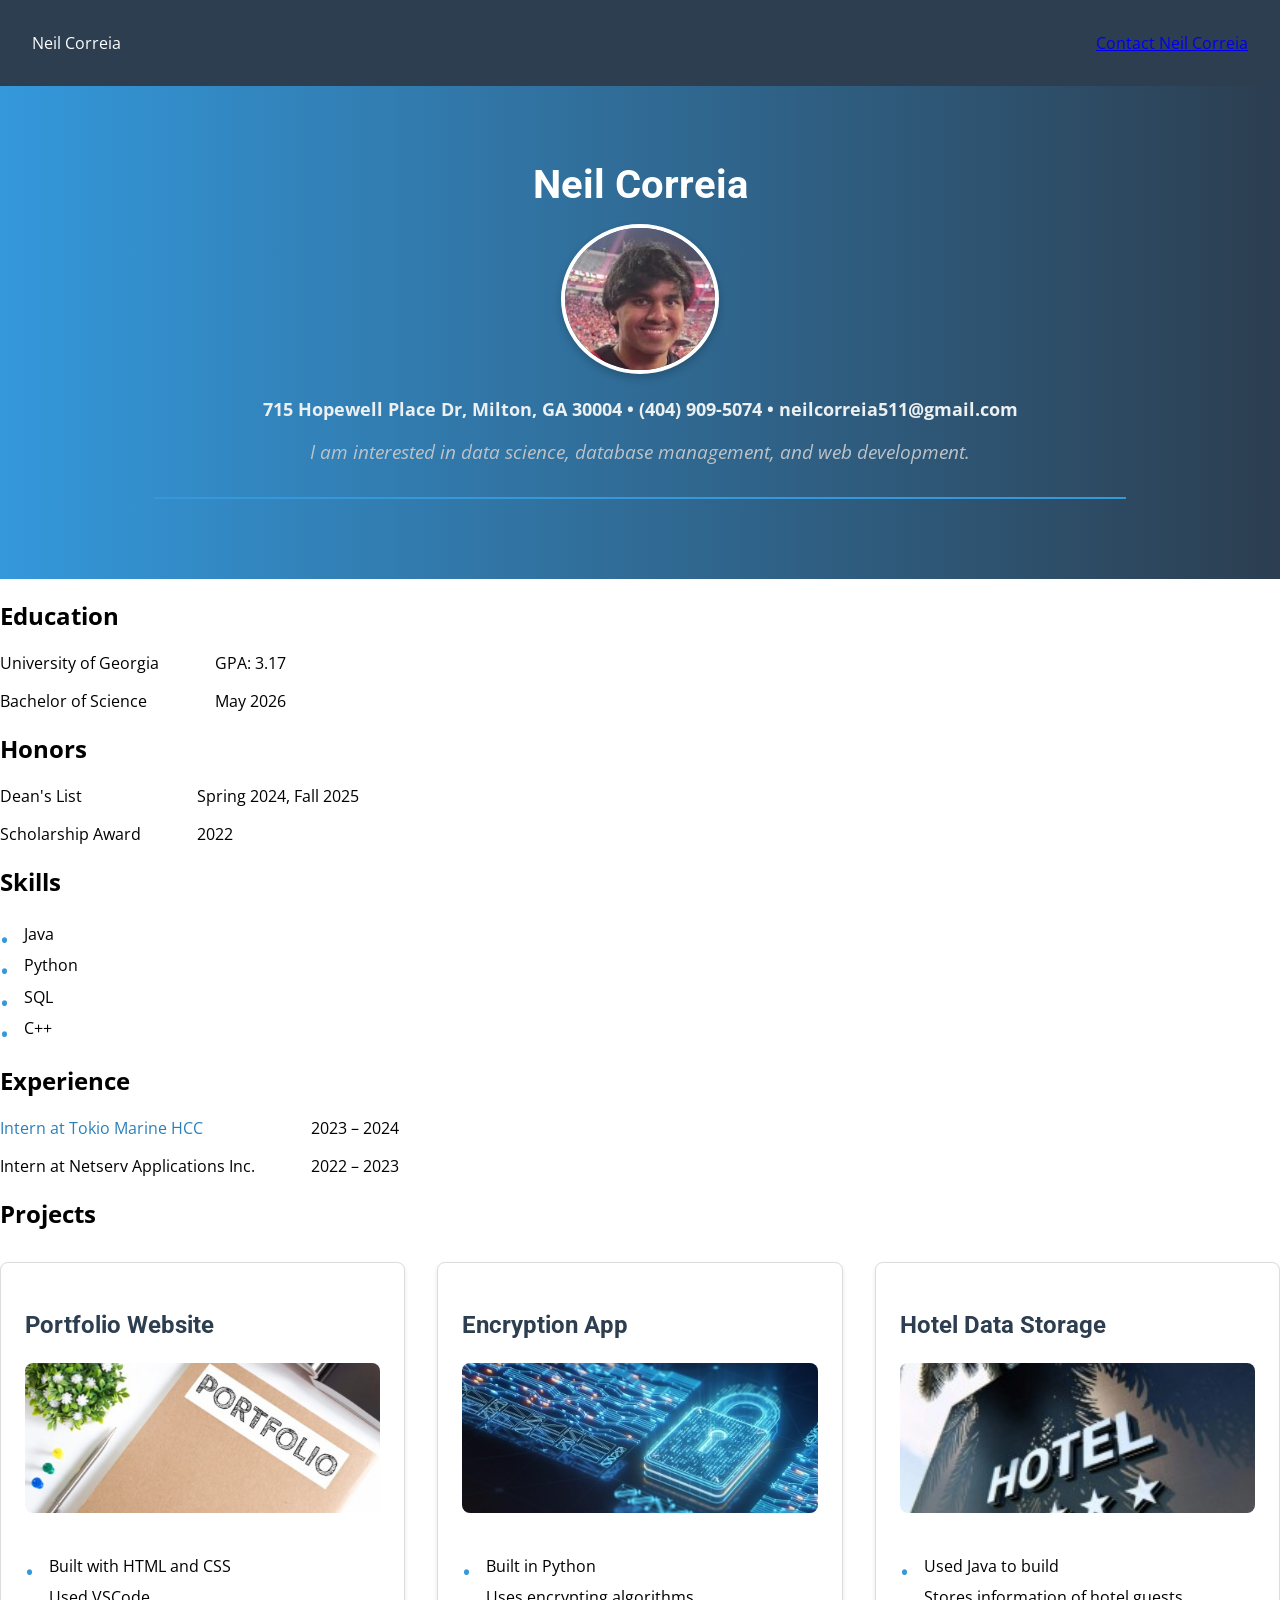
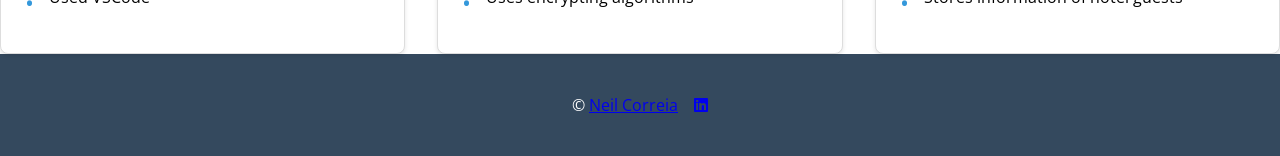
<file: index.html>
<!doctype html>
<html lang="en">
  <head>
    <meta charset="UTF-8" />
    <meta name="viewport" content="width=device-width, initial-scale=1.0" />
    <title>Neil Correia</title>
    <link
      rel="stylesheet"
      href="https://cdnjs.cloudflare.com/ajax/libs/font-awesome/6.5.0/css/all.min.css"
    />
    <link rel="stylesheet" href="css/style.css" />
    <link rel="preconnect" href="https://fonts.googleapis.com" />
    <link rel="preconnect" href="https://fonts.gstatic.com" crossorigin />
    <link
      href="https://fonts.googleapis.com/css2?family=Roboto:wght@400;700&family=Open+Sans:wght@400;600&display=swap"
      rel="stylesheet"
    />
  </head>
  <body>
    <nav>
      <p>Neil Correia</p>
      <p><a href="contact.html">Contact Neil Correia</a></p>
    </nav>

    <header>
      <h1>Neil Correia</h1>
      <img
        src="images/headshot.jpg"
        alt="Headshot of Neil Correia"
        width="150"
      />
      <p class="address">
        715 Hopewell Place Dr, Milton, GA 30004 &bull; (404) 909-5074 &bull;
        neilcorreia511@gmail.com
      </p>
      <p class="tagline">
        I am interested in data science, database management, and web
        development.
      </p>
      <hr />
    </header>

    <section>
      <h2>Education</h2>
      <dl>
        <dt>University of Georgia</dt>
        <dd>GPA: 3.17</dd>
        <dt>Bachelor of Science</dt>
        <dd>May 2026</dd>
      </dl>
    </section>
    <section>
      <h2>Honors</h2>
      <dl>
        <dt>Dean's List</dt>
        <dd>Spring 2024, Fall 2025</dd>
        <dt>Scholarship Award</dt>
        <dd>2022</dd>
      </dl>
    </section>

    <section>
      <h2>Skills</h2>
      <ul>
        <li>Java</li>
        <li>Python</li>
        <li>SQL</li>
        <li>C++</li>
      </ul>
    </section>

    <section>
      <h2>Experience</h2>
      <dl>
        <dt><a href="https://www.tmhcc.com">Intern at Tokio Marine HCC</a></dt>
        <dd>2023 – 2024</dd>
        <dt>Intern at Netserv Applications Inc.</dt>
        <dd>2022 – 2023</dd>
      </dl>
    </section>

    <section>
      <h2>Projects</h2>
      <div class="three-col">
        <div class="card">
          <h3>Portfolio Website</h3>
          <img src="images/project1.jpg" alt="Portfolio Website screenshot" />
          <ul>
            <li>Built with HTML and CSS</li>
            <li>Used VSCode</li>
          </ul>
        </div>
        <div class="card">
          <h3>Encryption App</h3>
          <img src="images/project2.jpg" alt="Encryption App screenshot" />
          <ul>
            <li>Built in Python</li>
            <li>Uses encrypting algorithms</li>
          </ul>
        </div>
        <div class="card">
          <h3>Hotel Data Storage</h3>
          <img src="images/project3.jpg" alt="Hotel Data Storage screenshot" />
          <ul>
            <li>Used Java to build</li>
            <li>Stores information of hotel guests</li>
          </ul>
        </div>
      </div>
    </section>

    <footer>
      <p>&copy; <a href="contact.html">Neil Correia</a></p>
      <a
        href="https://www.linkedin.com/in/neil-correia-00baa1218/"
        target="_blank"
      >
        <i class="fa-brands fa-linkedin"></i>
      </a>
    </footer>
  </body>
</html>
</file>
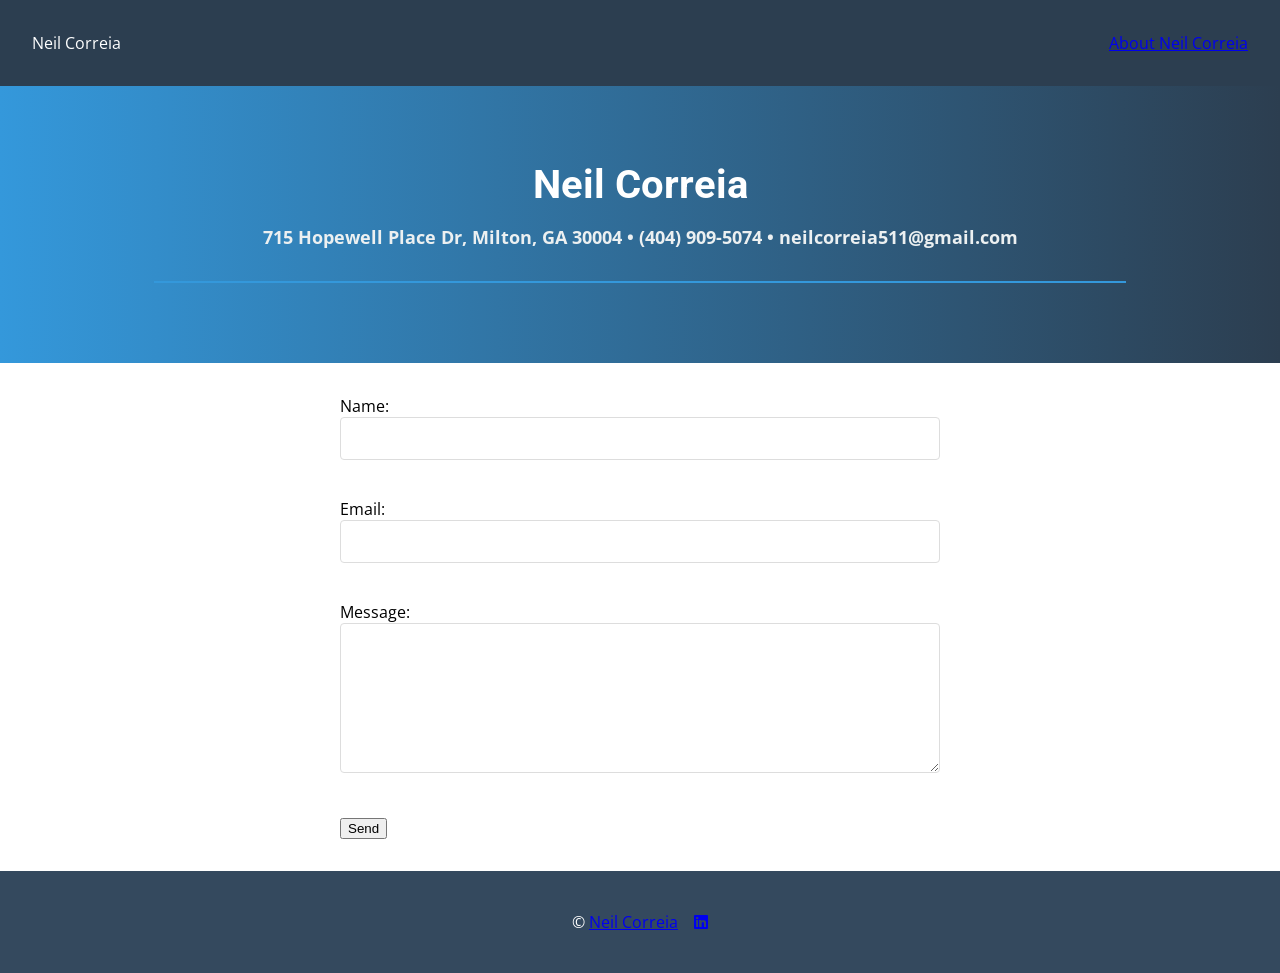
<file: contact.html>
<!doctype html>
<html lang="en">
  <head>
    <meta charset="UTF-8" />
    <meta name="viewport" content="width=device-width, initial-scale=1.0" />
    <title>Neil Correia - Contact</title>
    <link
      rel="stylesheet"
      href="https://cdnjs.cloudflare.com/ajax/libs/font-awesome/6.5.0/css/all.min.css"
    />
    <link rel="stylesheet" href="css/style.css" />

    <link rel="preconnect" href="https://fonts.googleapis.com" />
    <link rel="preconnect" href="https://fonts.gstatic.com" crossorigin />
    <link
      href="https://fonts.googleapis.com/css2?family=Roboto:wght@400;700&family=Open+Sans:wght@400;600&display=swap"
      rel="stylesheet"
    />
  </head>
  <body>
    <nav>
      <p>Neil Correia</p>
      <p><a href="index.html">About Neil Correia</a></p>
    </nav>

    <header>
      <h1>Neil Correia</h1>
      <p class="address">
        715 Hopewell Place Dr, Milton, GA 30004 &bull; (404) 909-5074 &bull;
        neilcorreia511@gmail.com
      </p>
      <hr />
    </header>

    <div class="one-col">
      <section>
        <form
          method="POST"
          action="https://formsubmit.co/neilcorreia511@gmail.com"
        >
          <label>
            Name:<br />
            <input type="text" name="name" required />
          </label>
          <br /><br />

          <label>
            Email:<br />
            <input type="email" name="email" required />
          </label>
          <br /><br />

          <label>
            Message:<br />
            <textarea name="message" required></textarea>
          </label>
          <br /><br />

          <button type="submit">Send</button>
        </form>
      </section>
    </div>

    <footer>
      <p>&copy; <a href="index.html">Neil Correia</a></p>
      <a
        href="https://www.linkedin.com/in/neil-correia-00baa1218/"
        target="_blank"
      >
        <i class="fa-brands fa-linkedin"></i>
      </a>
    </footer>
  </body>
</html>
</file>
<file: css/style.css>
body {
  margin: 0;
  padding: 0;
  font-family: "Open Sans", sans-serif;
}

/****************   Nav Section **********************/
nav {
  background-color: #2c3e50;
  color: white;
  padding: 1rem 2rem;
  display: flex;
  justify-content: space-between;
  align-items: center;
}

/***********************  Footer Section   **************************/
footer {
  background-color: #34495e;
  color: white;
  padding: 1.5rem;
  display: flex;
  justify-content: center;
  align-items: center;
  gap: 1rem;
}

/*********** Splash Page ************************/
header {
  background: linear-gradient(to right, #3498db, #2c3e50);
  color: white;
  padding: 3rem 2rem;
  text-align: center;
}

header h1 {
  font-family: "Roboto", sans-serif;
  font-size: 2.5rem;
  color: white;
  margin-bottom: 1rem;
}

header img {
  border-radius: 50%;
  border: 4px solid white;
  box-shadow: 0 4px 8px rgba(0, 0, 0, 0.2);
}

.address {
  font-size: 1.1rem;
  font-weight: bold;
  color: #ecf0f1;
}

.tagline {
  font-style: italic;
  color: #bdc3c7;
  font-size: 1.2rem;
  margin-top: 1rem;
}

/************* Sections ********************/
hr {
  border: none;
  height: 2px;
  background-color: #3498db;
  margin: 2rem auto;
  width: 80%;
}

section h3 {
  font-family: "Roboto", sans-serif;
  color: #2c3e50;
  font-size: 1.5rem;
}

section dl {
  display: grid;
  grid-template-columns: auto 1fr;
  gap: 1rem;
}

section ul {
  list-style-type: none;
  padding-left: 0;
}

section ul li {
  padding: 0.3rem 0;
  padding-left: 1.5rem;
  position: relative;
}

section ul li::before {
  content: "•";
  color: #3498db;
  position: absolute;
  left: 0;
  font-size: 1.5rem;
}

section a {
  color: #2980b9;
  text-decoration: none;
}

section a:hover {
  color: #e74c3c;
  text-decoration: underline;
}

/**************   Projects   *****************/
.three-col {
  display: grid;
  grid-template-columns: repeat(3, 1fr);
  gap: 2rem;
  margin-top: 2rem;
}

.card img {
  width: 100%;
  height: 150px;
  object-fit: cover;
  border-radius: 8px;
  margin-bottom: 1rem;
}

.card {
  background-color: white;
  border: 1px solid #ddd;
  border-radius: 8px;
  padding: 1.5rem;
  box-shadow: 0 2px 4px rgba(0, 0, 0, 0.1);
}

/**************   Responsiveness   *****************/
@media (max-width: 680px) {
  nav {
    flex-direction: column;
    text-align: center;
    gap: 1rem;
  }

  .three-col {
    grid-template-columns: 1fr;
    gap: 1.5rem;
  }
}

/**************   Contact Page   *****************/
.one-col {
  max-width: 600px;
  margin: 0 auto;
  padding: 2rem;
}

input {
  width: 100%;
  padding: 0.8rem;
  margin-bottom: 1rem;
  border: 1px solid #ddd;
  border-radius: 4px;
  box-sizing: border-box;
}

textarea {
  width: 100%;
  padding: 0.8rem;
  margin-bottom: 1rem;
  border: 1px solid #ddd;
  border-radius: 4px;
  box-sizing: border-box;
  min-height: 150px;
  resize: vertical;
}
</file>
